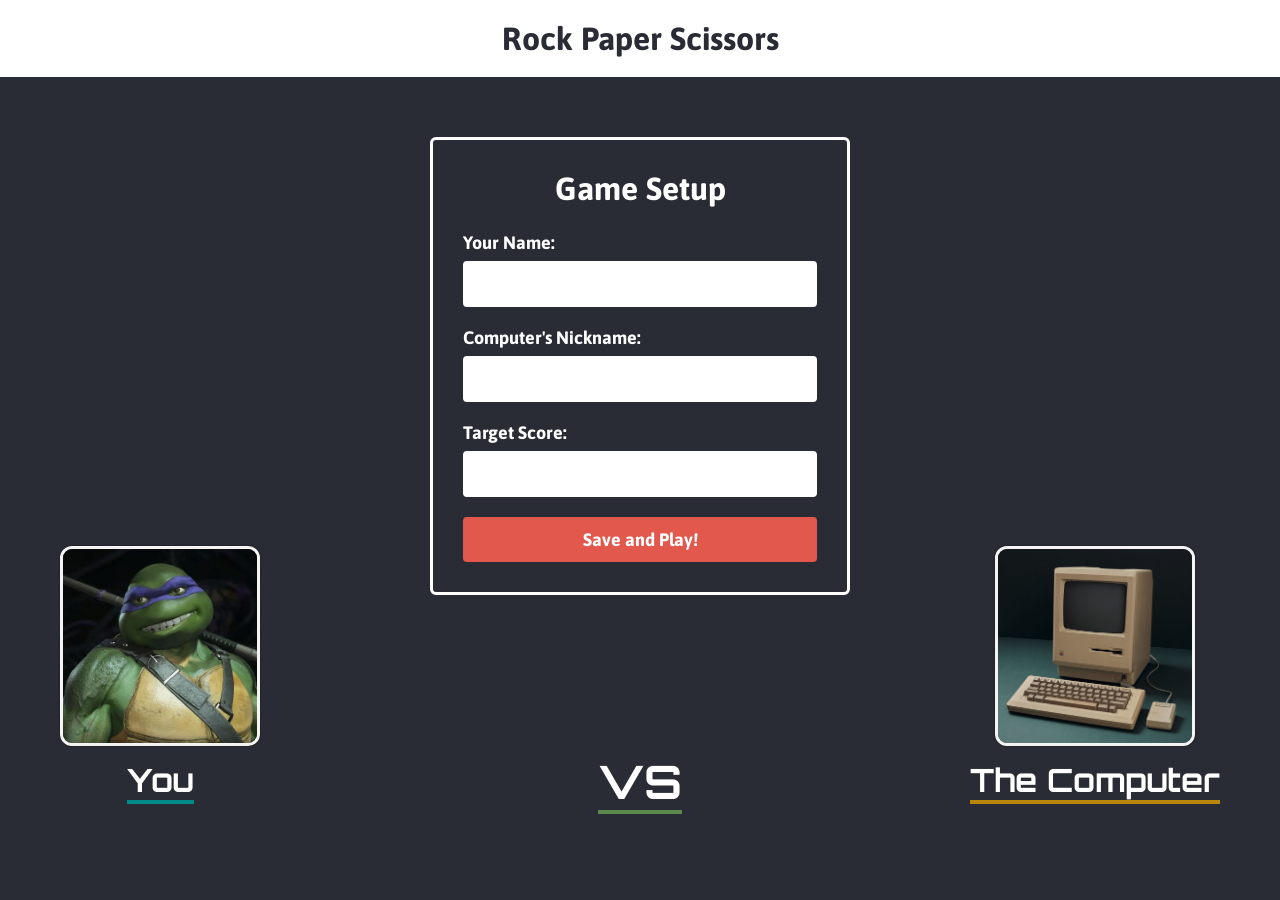
<file: index.html>
<!DOCTYPE html>
<html lang="en">
    <head>
        <meta charset="UTF-8">
        <meta name="viewport" content="width=device-width, initial-scale=1.0">
        <link rel="stylesheet" href="styles.css">
        <link rel="preconnect" href="https://fonts.googleapis.com">
        <link rel="preconnect" href="https://fonts.gstatic.com" crossorigin>
        <link href="https://fonts.googleapis.com/css2?family=Asap:ital,wght@0,100..900;1,100..900&family=Orbitron:wght@400..900&display=swap" rel="stylesheet">
        <title>Rock Paper Scissors Setup</title>
    </head>
    <body>
        <header>
            <h1>Rock Paper Scissors</h1>
        </header>

        <div class="side-wrapper left-wrapper">
            <img src="images/you.jpg" alt="Player image" class="side-image">
            <p class="side-label"><span id="underline1">You</span></p>
        </div>

        <div class="side-wrapper right-wrapper">
            <img src="images/computer.jpg" alt="Computer image" class="side-image">
            <p class="side-label"><span id="underline2">The Computer</span></p>
        </div>

        <p class="vs-text"><span id="underline3">VS</span></p>

        <div class="setup-container">
            <form id="setup-form" class="setup-form">
                <h2>Game Setup</h2>

                <label for="player-name">Your Name:</label>
                <input type="text" id="player-name" name="player-name" required>

                <label for="computer-name">Computer's Nickname:</label>
                <input type="text" id="computer-name" name="computer-name" required>

                <label for="target-score">Target Score:</label>
                <input type="number" id="target-score" name="target-score" min="1" required>

                <button type="submit">Save and Play!</button>
            </form>
        </div>

        <script src="setup.js"></script>
    </body>
</html>
</file>
<file: styles.css>
/* Global */
* {
    margin: 0;
    padding: 0;
    box-sizing: border-box;
}

body {
    background-color: #292C34;
    position: relative;
    min-height: 100vh;
    overflow-x: hidden;
}

/* Header */
header {
    background: #ffffff;
    padding: 20px;

}

header > h1{
    color: #292C34; 
    text-align: center;
    font-family: Asap, sans-serif;
}

/* Game Page */
.score-board {
    margin: 20px auto;
    border: 3px solid #ffffff;
    border-radius: 4px;
    text-align: center;
    width: 200px;
    color: #ffffff;
    font-size: 46px;
    padding: 15px 20px;
    font-family: Asap, sans-serif;
    position: relative;
}

.badge {
    background: #E2584D;
    color: #ffffff;
    font-size: 14px;
    padding: 2px 10px;
    font-family: Asap, sans-serif;
}

#user-label {
    position: absolute;
    top: 50%;
    left: 0;
    transform: translate(-50%, -50%);
}

#computer-label {
    position: absolute;
    top: 50%;
    right: 0;
    transform: translate(50%, -50%);
}

.result {
    font-size: 40px;
    color: #ffffff;
    
}

.result > p {
    text-align: center;
    font-weight: bold;
    font-family: Asap, sans-serif;
}

.choices {
    margin-top: 50px;
    text-align: center;
}

.choice {
    border: 4px solid #ffffff;
    border-radius: 50%;
    margin: 0 20px;
    padding: 10px;
    display: inline-block;
    transition: all 0.3s ease;
}

.choice:hover {
    cursor: pointer;
    background: #414348;
    transform: scale(1.05);
}

#action-message {
    text-align: center;
    color: #ffffff;
    font-family: Asap, sans-serif;
    font-weight: bold;
    font-size: 24px;
    margin-top: 30px;
}

#target-score-display {
    text-align: center;
    color: #ffffff;
    font-family: Asap, sans-serif;
    font-weight: bold;
    font-size: 30px;
    margin-top: 50px;
}

.green-glow {
    border: 4px solid #4dcc7d;
    box-shadow: 0 0 10px #31b43a;
}

.red-glow {
    border: 4px solid #fc121b;
    box-shadow: 0 0 10px #d01115;
}

.gray-glow {
    border: 4px solid #464647;
    box-shadow: 0 0 10px #25292b;
}

/* Setup Page */
.setup-container {
    display: flex;
    justify-content: center;
    align-items: center;
    margin-top: 60px;
}

.setup-form {
    width: 90%;
    max-width: 420px;
    border: 3px solid #ffffff;
    border-radius: 6px;
    padding: 30px;
    background-color: transparent;
    color: #ffffff;
    font-family: Asap, sans-serif;
}

.setup-form h2 {
    text-align: center;
    margin-bottom: 25px;
    font-size: 32px;
}

.setup-form label {
    display: block;
    margin-bottom: 8px;
    font-size: 18px;
    font-weight: bold;
}

.setup-form input {
    width: 100%;
    padding: 12px;
    margin-bottom: 20px;
    border: 2px solid #ffffff;
    border-radius: 4px;
    font-size: 16px;
    font-family: Asap, sans-serif;
}

.setup-form input:hover {
    background: #ffffe0;
}

.setup-form button {
    width: 100%;
    padding: 12px;
    border: none;
    border-radius: 4px;
    background: #E2584D;
    color: #ffffff;
    font-size: 18px;
    font-weight: bold;
    font-family: Asap, sans-serif;
    cursor: pointer;
    transition: 0.3s ease;
}

.setup-form button:hover {
    background: #c94c42;
}

/* Dialog */
.dialog {
    position: fixed;
    top: 0;
    left: 0;
    width: 100%;
    height: 100%;
    display: flex;
    justify-content: center;
    align-items: center;
}

.dialog-content {
    background: #f5f5f5;
    padding: 42px 30px;
    border-radius: 6px;
    text-align: center;
    font-family: Asap, sans-serif;
    width: 90%;
    max-width: 500px;
}

.dialog-content.win {
    border: 4px solid #4dcc7d;
    box-shadow: 0 0 15px rgba(77, 204, 125, 0.4);
}

.dialog-content.lose {
    border: 4px solid #fc121b;
    box-shadow: 0 0 15px rgba(252, 18, 27, 0.4);
}

.dialog-content p {
    font-size: 24px;
    font-weight: bold;
    color: #292C34;
    margin-bottom: 20px;
    line-height: 1.3;
}

.dialog-buttons {
    display: flex;
    justify-content: center;
    gap: 15px;
    flex-wrap: wrap;
}

.dialog-content button {
    padding: 12px 24px;
    border: none;
    border-radius: 4px;
    background: #E2584D;
    color: #ffffff;
    font-size: 18px;
    font-weight: bold;
    font-family: Asap, sans-serif;
    cursor: pointer;
    transition: 0.3s ease;
}

.dialog-content button:hover {
    background: #c94c42;
}

.hidden {
    display: none;
}

/* Side Images */
.side-wrapper {
    position: absolute;
    bottom: 100px;
    text-align: center;
}

.left-wrapper {
    left: 60px;
}

.right-wrapper {
    right: 60px;
}

.side-image {
    width: 200px;
    height: 200px;
    opacity: 0.95;
    object-fit: cover; 
    object-position: center; 

    border: 3px solid #ffffff;
    border-radius: 12px;
    box-shadow: 0 0 2px rgba(0, 0, 0, 0.5);
    transition: transform 0.3s ease;
}

.side-image:hover {
    transform: scale(1.05);
}

.side-label {
    margin-top: 10px;
    color: #ffffff;
    font-family: "Orbitron", sans-serif;
    font-weight: bold;
    font-size: 32px;
}

.vs-text {
    position: absolute;
    bottom: 90px;
    left: 50%;
    transform: translateX(-50%);

    color: #ffffff;
    font-family: "Orbitron", sans-serif;
    font-size: 46px;
    font-weight: bold;
}

#underline1 {
    border-bottom: 4px solid #008b8b;
}

#underline2 {
    border-bottom: 4px solid #b8860b;
}

#underline3 {
    border-bottom: 4px solid #5C894B;
}

@media (max-height: 800px) {
    .side-image {
        width: 200px;
        height: 200px;
    }

    .side-wrapper {
        bottom: 80px;
    }

    .vs-text {
        bottom: 50px;
        font-size: 48px;
    }

    .side-label {
        font-size: 32px;
    }
}
</file>
